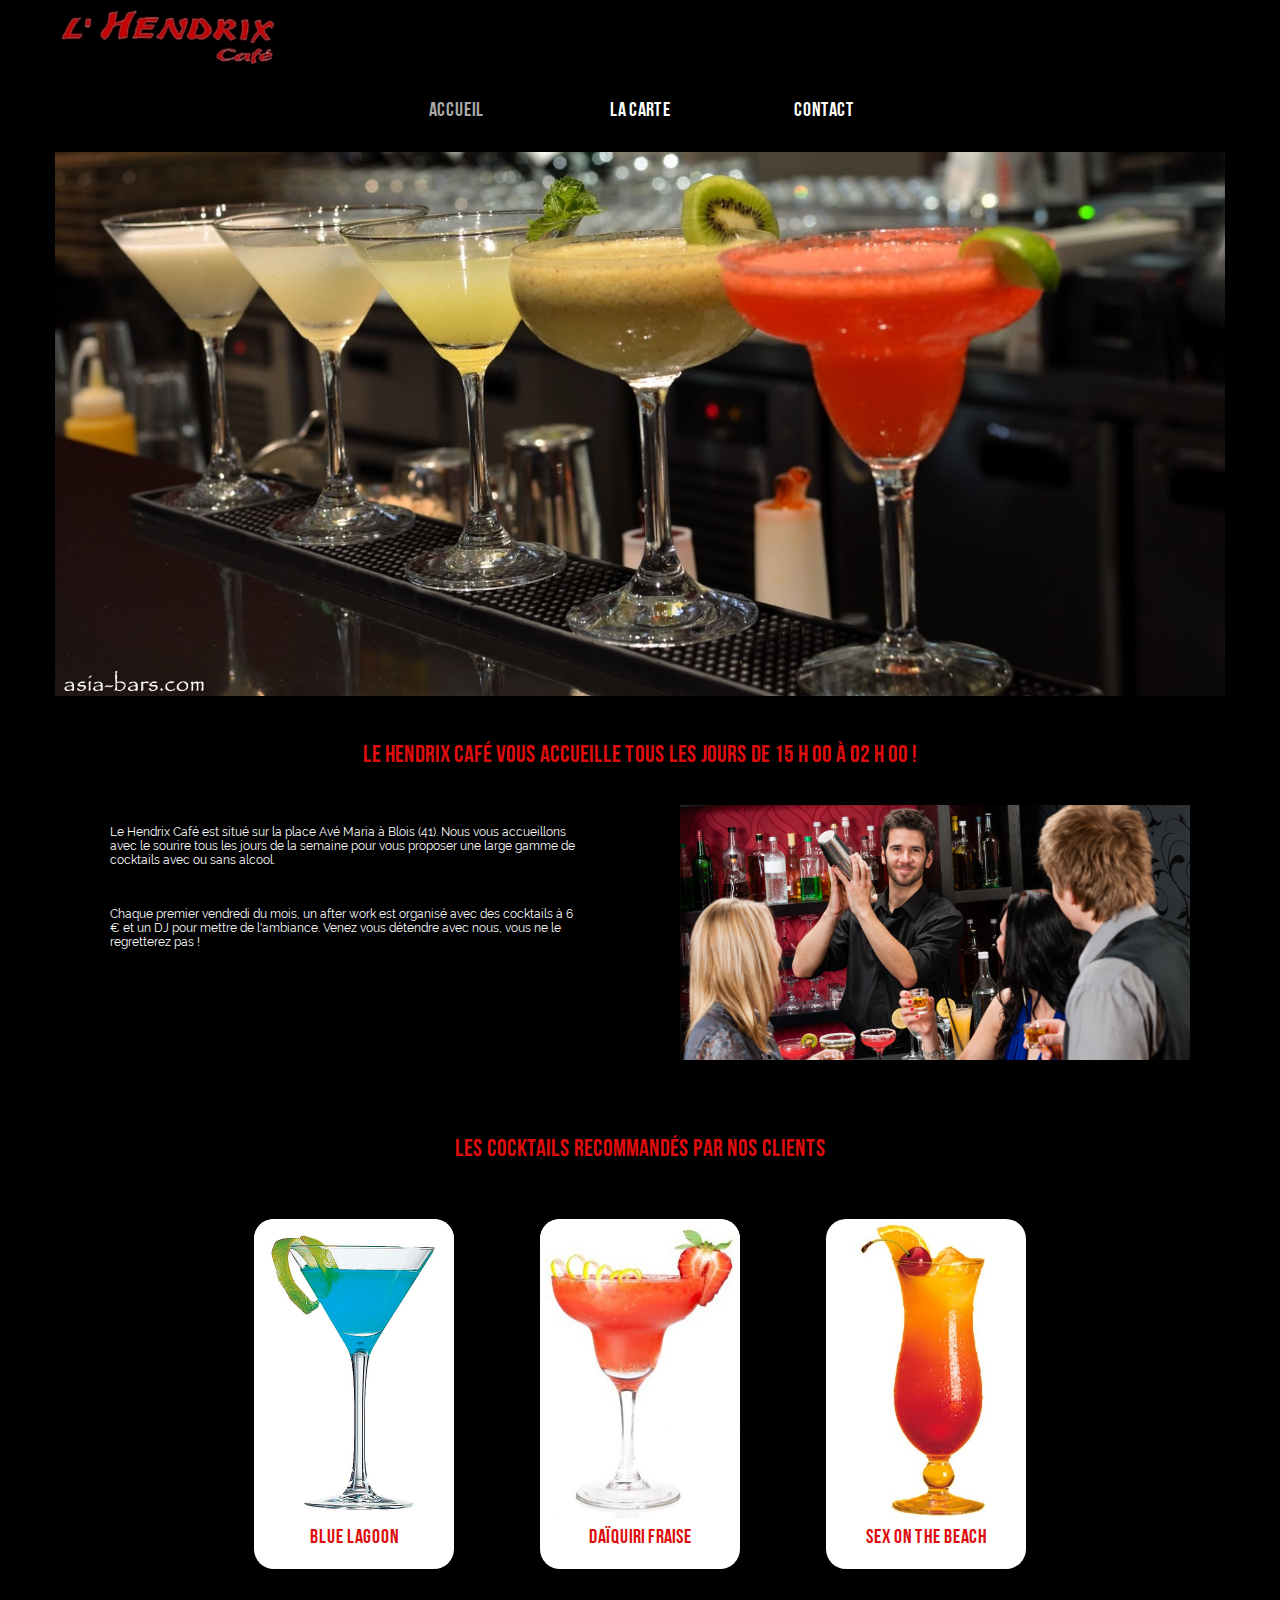
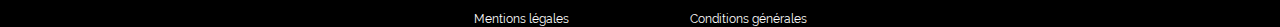
<file: index.html>
<!doctype html>

<html lang= "fr" >
    <head>
        <meta charset="utf-8" />
        <title> Hendrix Café - ACCUEIL </title>
        <meta name="description" content="bar café cocktail blois pub" />
        <link rel="stylesheet" href="assets/css/reset.css" />
        <link rel="stylesheet" href="assets/css/styles.css" />

    </head>
    <body>
        
        
        <div class="wrap">
                  
                 <header>
                     
                     <div class='clearfix'>
                     
                        
                        <a href="index.html"><img src="assets/img/logo.png"></a>
                         
                                                 
                        
                        <nav>
                            
                            <img class="hamb" src="assets/img/hamburgerl.png">

                            
                            <ul class="navbar">
                                
                                        <li><a href="index.html"><span class='active'>Accueil</span></a></li> 
                                        <li><a href="lacarte.html">La carte</a></li> 
                                        <li><a href="contact.html">Contact</a></li> 
                                        
                            </ul>
                                          
                        </nav>
                         
                    </div>
   
                </header>
                  
                  
                
                <section>
                    
                <img class="bann" src="assets/img/bann.jpg">
                    
                    
                <div class="blocone clearfix">


                       <div class="bloctext droite clearfix"> 
                           
                           <span><h1>Le Hendrix Café vous accueille tous les jours de 15 h 00 à 02 h 00 !</h1></span>
                           
                       <div class="gauche">

                        
                        <p>Le Hendrix Café est situé sur la place Avé Maria à Blois (41). Nous vous accueillons avec le sourire tous les jours de la semaine pour vous proposer une large gamme de cocktails avec ou sans alcool. </p>

                            <p> Chaque premier vendredi du mois, un after work est organisé avec des cocktails à 6 € et un DJ pour mettre de l'ambiance. Venez vous détendre avec nous, vous ne le regretterez pas !</p> </div>
                           <img class="bar" src="assets/img/bartender.jpg">
                        </div><br>
                    
                    
                        
                    </div>
                                            
                        <div class="clearfix center"><span><h1>Les cocktails recommandés par nos clients</h1></span>
                    
                            <div class="cocktail">
                                <img src="assets/img/bleue.jpg">
                                <h2>Blue Lagoon</h2>
                            </div>
                            
                            <div class="cocktail">
                                <img src="assets/img/red.jpg">
                                <h2>Daïquiri fraise</h2>
                            </div>
        
                            <div class="cocktail">
                                <img src="assets/img/cocktail.jpg">
                                <h2>Sex on the beach</h2>
                            </div>


                    </div>              

                        
                    
                    
              </section>        
                    
                  
            <footer>
                
               
                
                <div class="blocfooterdeux">
                    
                    <a href="#">Mentions légales</a>
                    <a href="#">Conditions générales</a>

                </div>
                  
                  
            </footer>
                
        </div>
        
        <script src="assets/js/jquery-v2.1.1.min.js">
        </script>
        
        <script src="assets/js/global.js">
        </script>

    </body>

</html>
</file>
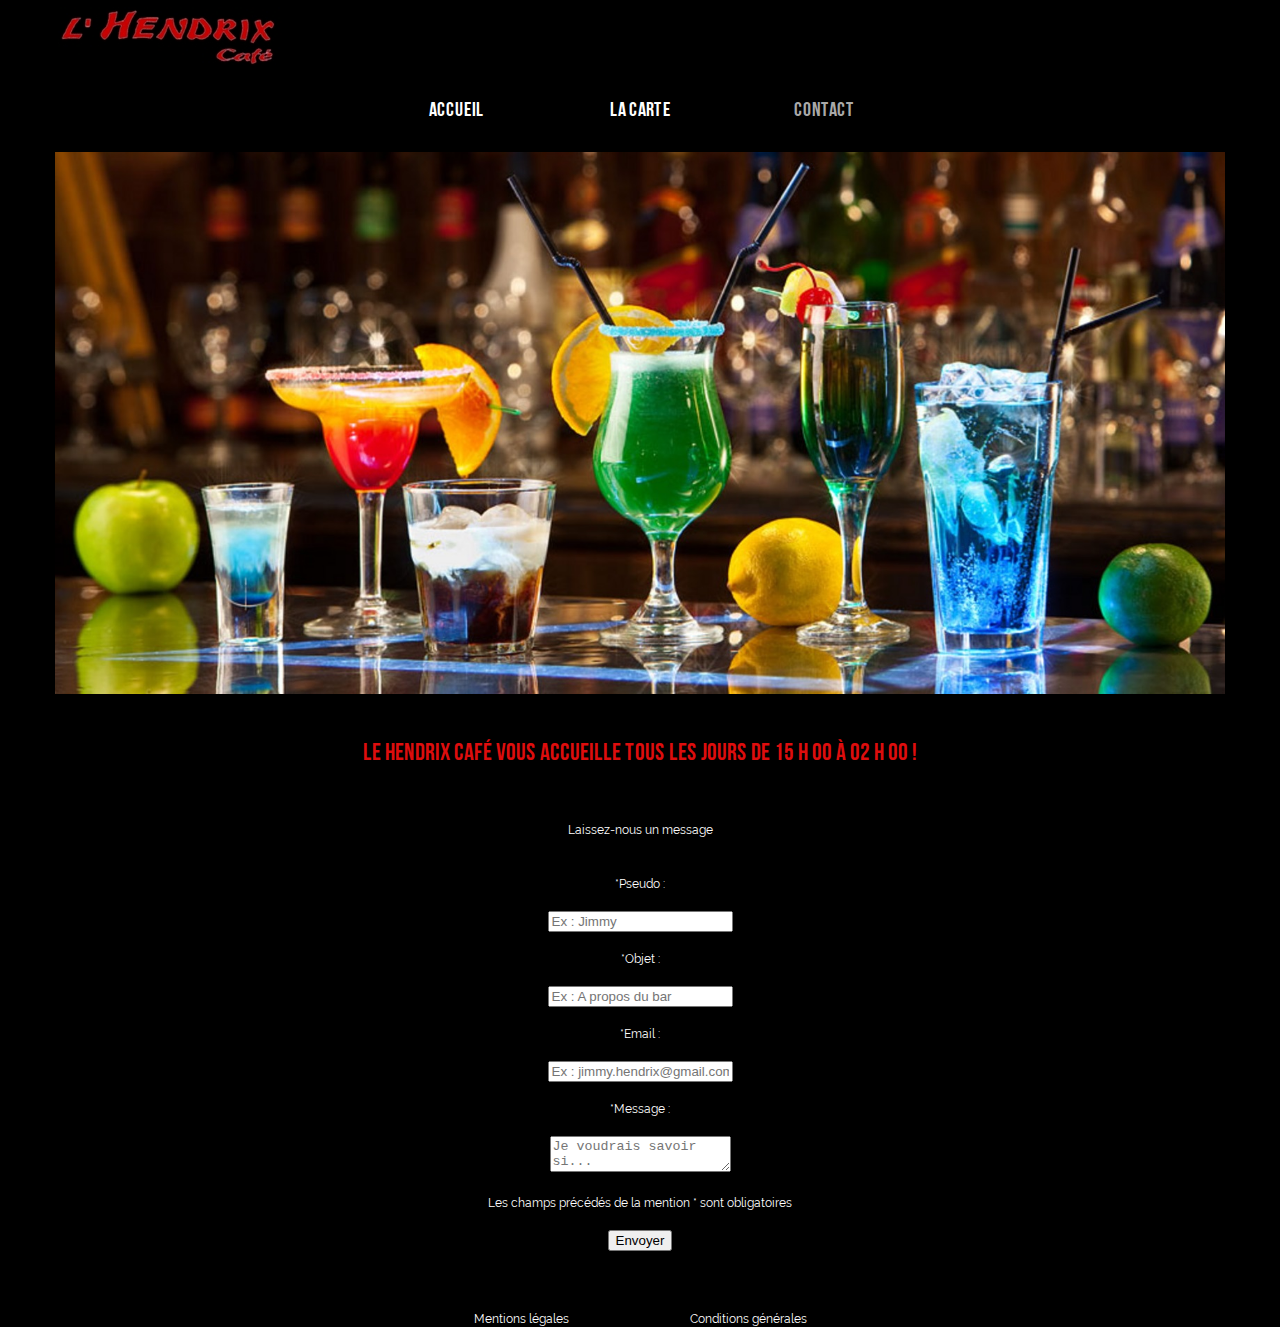
<file: contact.html>
<!doctype html>

<html lang= "fr" >
    <head>
        <meta charset="utf-8" />
        <title> Hendrix Café </title>
        <meta name="description" content="bar café cocktail blois pub" />
        <link rel="stylesheet" href="assets/css/reset.css" />
        <link rel="stylesheet" href="assets/css/styles.css" />

    </head>
    <body>
        
        
        <div class="wrap">
                  
                 <header>
                     
                     <div class='clearfix'>
                     
                        
                        <a href="index.html"><img src="assets/img/logo.png"></a>
                         
                                                 
                        
                        <nav>
                            
                            <img class="hamb" src="assets/img/hamburgerl.png">

                            
                            <ul class="navbar">
                                
                                        <li><a href="index.html">Accueil</a></li> 
                                        <li><a href="lacarte.html">La carte</a></li> 
                         <li><a href="contact.html"><span class='active'>Contact</span></a></li> 
                                        
                            </ul>
                                          
                        </nav>
                         
                    </div>
   
                </header>
                  
                  
                
                <section>
                    
                <img class="bann" src="assets/img/bann2.jpeg">
                    
                    
                <div class="blocone clearfix">


                       <div class="bloctext droite clearfix"> 
                           
                           <span><h1>Le Hendrix Café vous accueille tous les jours de 15 h 00 à 02 h 00 !</h1></span>
                           
                       
                            <form class="middle">
                            
                            <fieldset>
                                <legend><p>Laissez-nous un message</p></legend>                            
                            
                                    
                                    <div class="form-idable">
                                        <label><p>*Pseudo :</p></label>
                                        <input type="text" class="form-control" required="required" placeholder="Ex : Jimmy" name="pseudo" />
                                    </div>
                                
                                    <div class="form-idable">
                                        <label><p>*Objet :</p></label>
                                        <input type="text" class="form-control" required="required" placeholder="Ex : A propos du bar" name="objet" />
                                    </div>
                                    
                                 <div class="form-idable">
                                     <label><p>*Email :</p></label>
                                    <input type="email" class="form-control" required="required" placeholder="Ex : jimmy.hendrix@gmail.com" name="email" />
                                </div>


                                <div class="form-idable">
                                    <label><p>*Message :</p></label>
                                    <textarea class="form-control" required="required" placeholder="Je voudrais savoir si..." name="message"></textarea>
                                </div>



                               
                            
                            </fieldset>
                            
                            <div class="rappel">
                                <p>Les champs précédés de la mention * sont obligatoires</p>
                            </div>

                            <button type="submit" class="envoi">
                                Envoyer
                            </button>
                        </form>
                          
                        </div><br>
                    
                    
                        
                    </div>
                    
                        
                    
                    
              </section>        
                    
                  
            <footer>
                
               
                
                <div class="blocfooterdeux">
                    
                    <a href="#">Mentions légales</a>
                    <a href="#">Conditions générales</a>

                </div>
                  
                  
            </footer>
                
        </div>
        
        <script src="assets/js/jquery-v2.1.1.min.js">
        </script>
        
        <script src="assets/js/global.js">
        </script>

    </body>

</html>
</file>
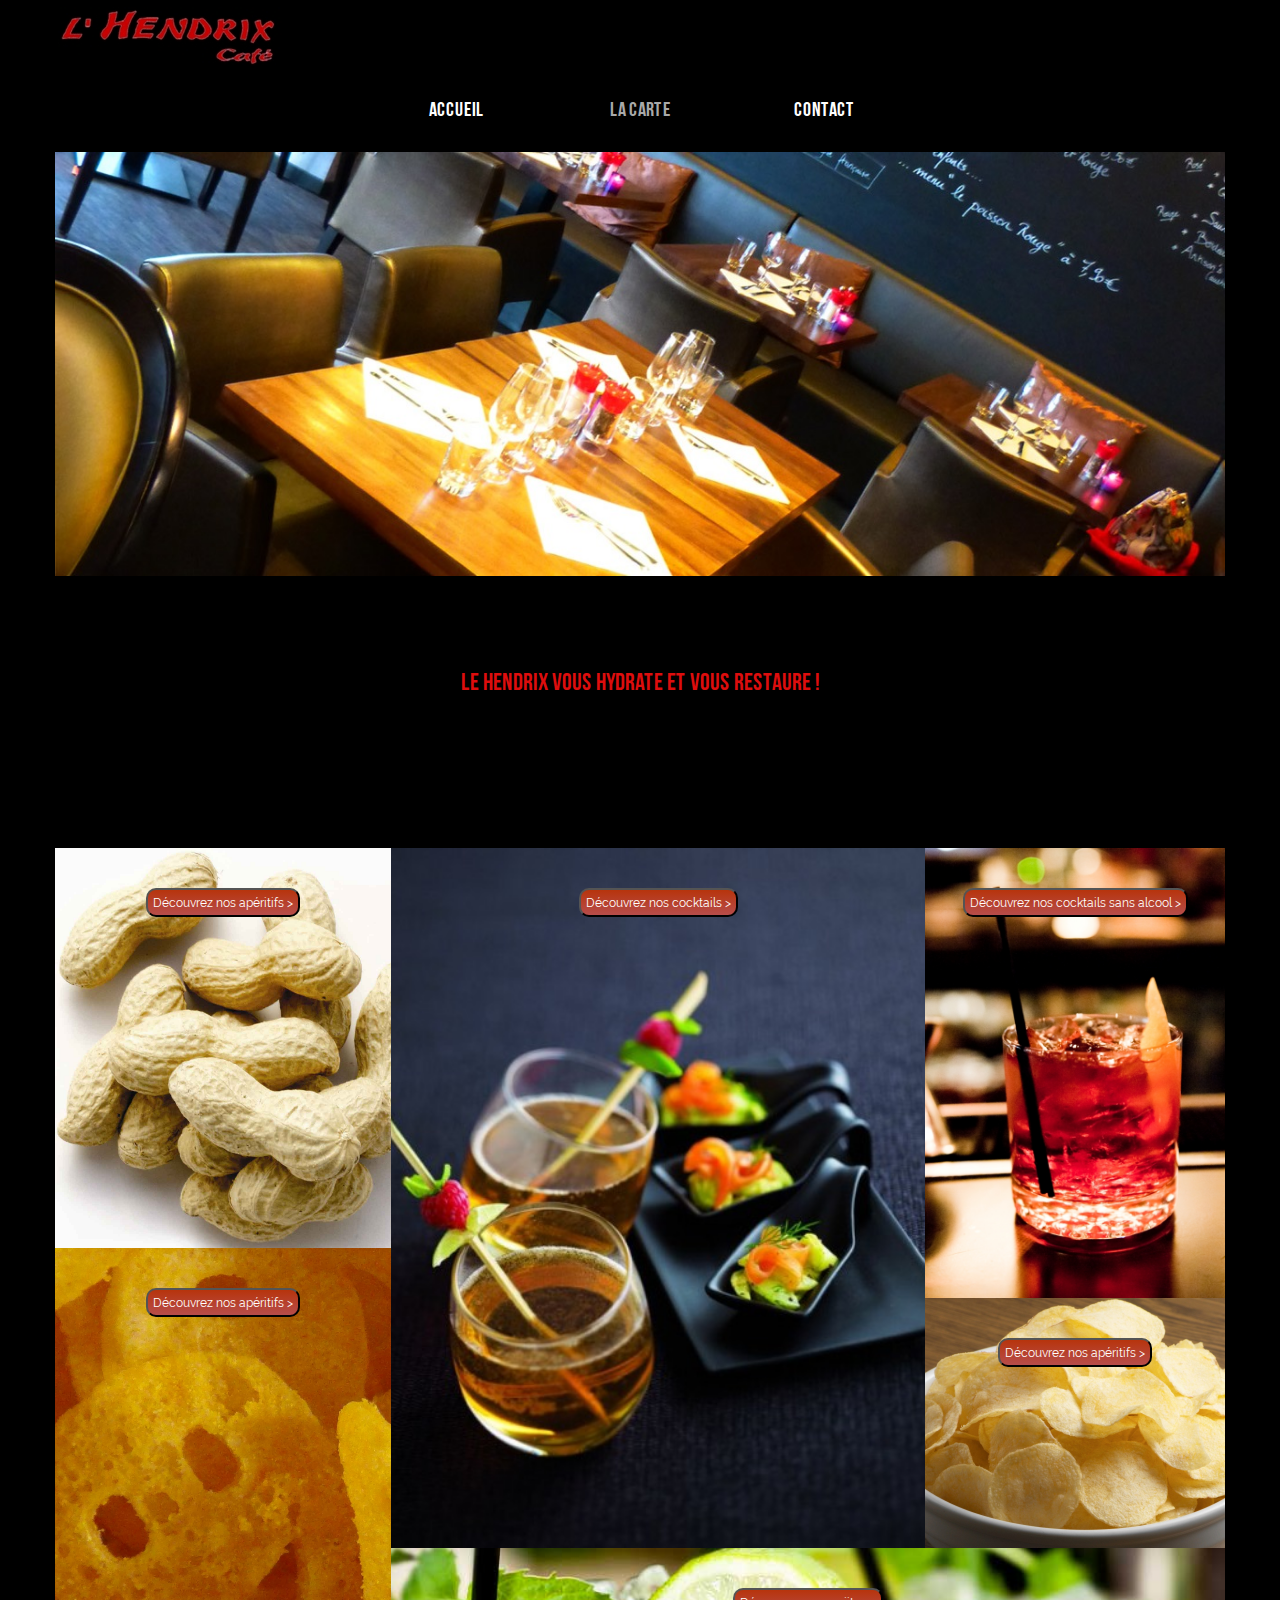
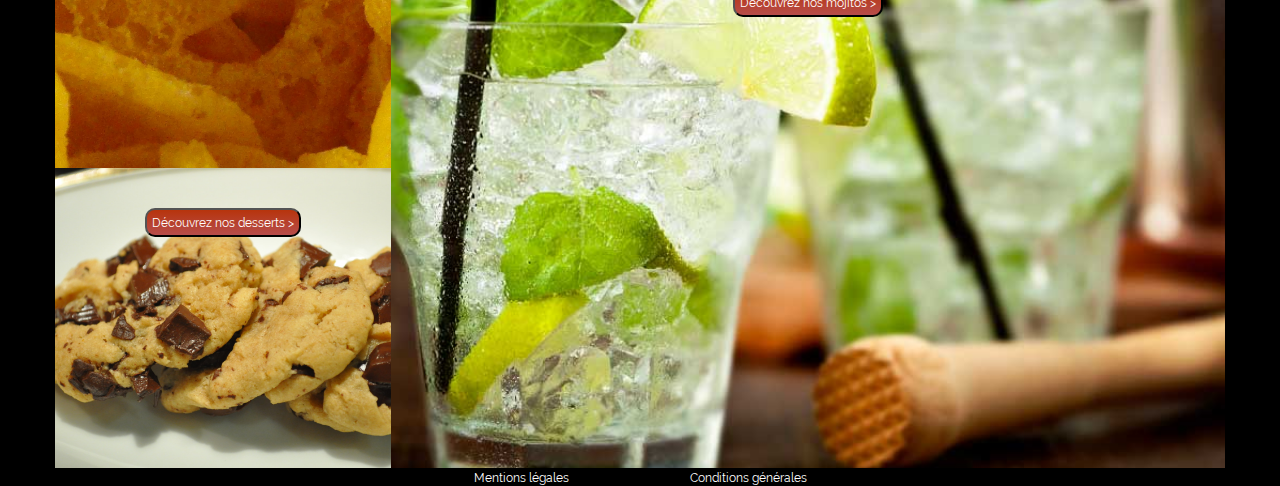
<file: lacarte.html>
<!doctype html>

<html lang= "fr" >
    <head>
        <meta charset="utf-8" />
        <title> Hendrix Café - LA CARTE </title>
        <meta name="description" content="bar café cocktail blois pub" />
        <link rel="stylesheet" href="assets/css/reset.css" />
        <link rel="stylesheet" href="assets/css/styles.css" />

    </head>
    <body>
        
        
        <div class="wrap">
                  
                 <header>
                     
                     <div class='clearfix'>
                     
                        
                        <a href="index.html"><img src="assets/img/logo.png"></a>
                         
                                                 
                        
                        <nav>
                            
                            <img class="hamb" src="assets/img/hamburgerl.png">

                            
                            <ul class="navbar">
                                
                                        <li><a href="index.html">Accueil</a></li> 
                         <li><a href="lacarte.html"><span class='active'>La carte</span></a></li> 
                                        <li><a href="contact.html">Contact</a></li> 
                                        
                            </ul>
                                          
                        </nav>
                         
                    </div>
   
                </header>
                  
                  
                
                <section>
                    
                <img class="bann" src="assets/img/bistrotbrasserie.jpg">
                    

                                            <br> <br> <br> <br> <br>
                        <div class="clearfix center"><span><h1>Le Hendrix vous hydrate et vous restaure !</h1></span> <br> <br> <br> <br> <br>
                            
                            
                        <div class="carte">
                            
                            <div class="nofloat">
                                <div class="cacahuete">

                                    <button><a href='#'>Découvrez nos apéritifs ></a></button>

                                </div>

                                <div class="monster">
                                        <button><a href='#'>Découvrez nos apéritifs ></a></button>
                            
                                </div>
                                
                                <div class="cookie">
                                    <button><a href='#'>Découvrez nos desserts ></a></button>

                                </div>
                            </div>
                            
                                <div class="cocktailfr">

                                    <button><a href='#'>Découvrez nos cocktails ></a></button>


                                </div>
                                
                                
                            
                            <div class="verrerouge">
                                    <button><a href='#'>Découvrez nos cocktails sans alcool ></a></button>

                            </div>
                            
                            <div class="chips">
                                
                                    <button><a href='#'>Découvrez nos apéritifs ></a></button>

                        
                            </div>
                            
                            <div class="mojito">
                                    <button><a href='#'>Découvrez nos mojitos ></a></button>

                                </div>
                            
                            
                            
                            
                            
                            
                        </div>
                           

                    </div>              

                        
                    
                    
              </section>        
                    
                  
            <footer>
                
               
                
                <div class="blocfooterdeux">
                    
                    <a href="#">Mentions légales</a>
                    <a href="#">Conditions générales</a>

                </div>
                  
                  
            </footer>
                
        </div>
        
        <script src="assets/js/jquery-v2.1.1.min.js">
        </script>
        
        <script src="assets/js/global.js">
        </script>

    </body>

</html>
</file>
<file: assets/css/styles.css>
@import url('small.css');
@import url('medium.css');
@import url('large.css');
</file>
